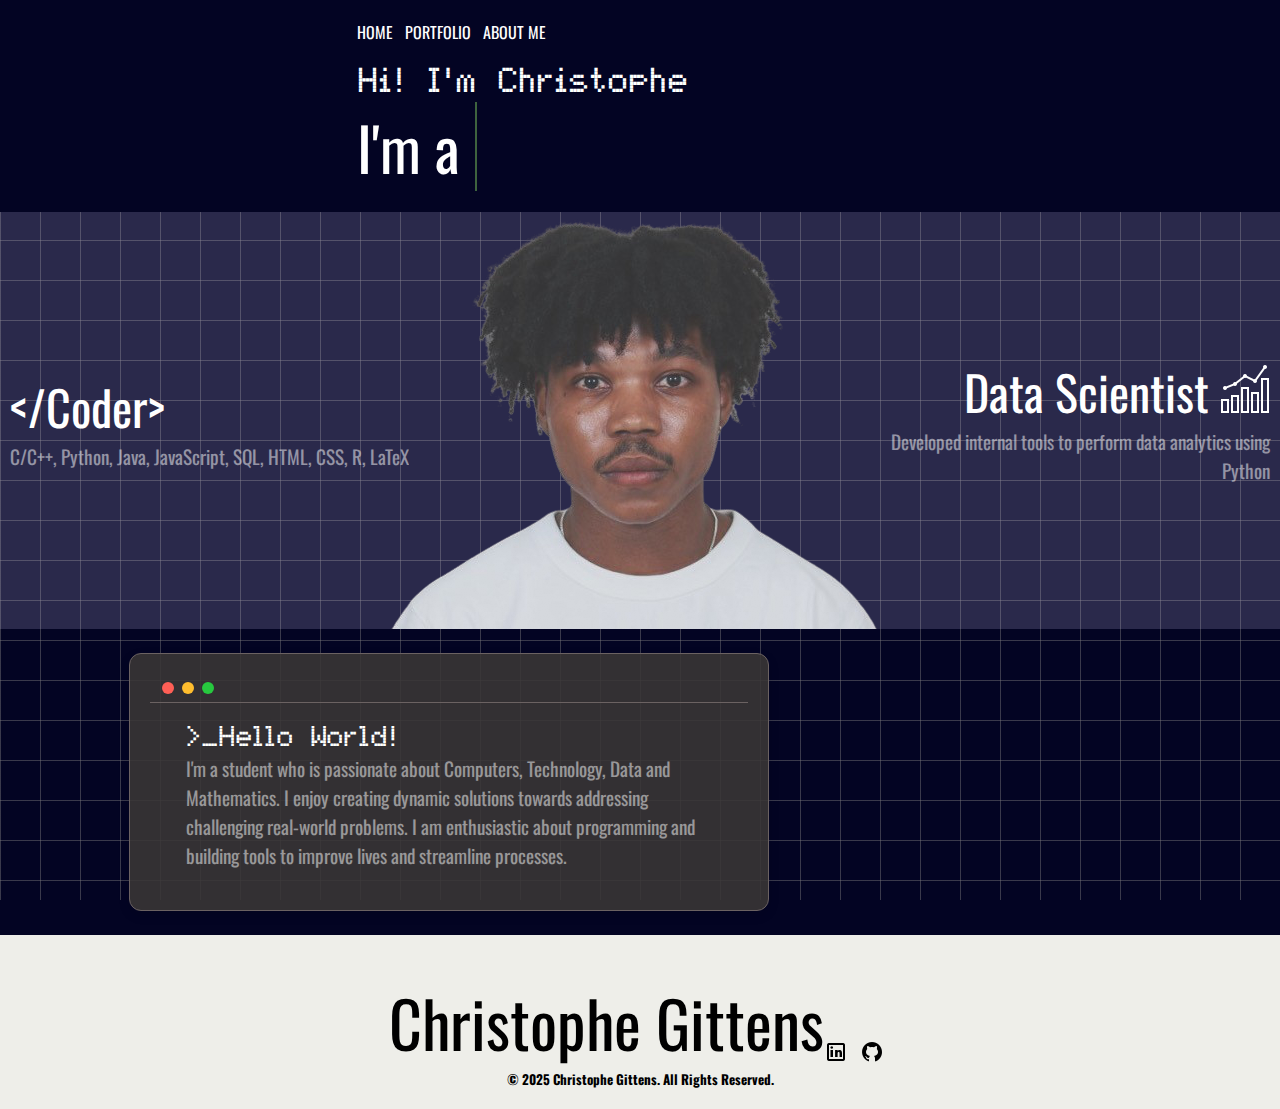
<file: index.html>
<!DOCTYPE html>
<html lang="en">
<head>
    <meta charset="UTF-8">
    <meta name="viewport" content="width=device-width, initial-scale=1.0">
    <meta http-equiv="X-UA-Compatible" content="ie=edge">
    <title>Home</title>
    <link rel = "stylesheet" href="style.css">
    <script src="https://code.jquery.com/jquery-3.6.4.min.js" integrity="sha384-oO2DdFeGzXqgAiZKzBWBbwmS0HJ2XtnVPllRxjzeFpwNCSd2FapN4vi5EzXU2G6w" crossorigin="anonymous"></script>
    <title>Christophe Gittens</title>
    <meta name="title" content="Christophe Gittens" />
    <meta name="description" content="Welcome to my website!" />
    <meta property="og:type content="website" />
    <meta property="og:url" content="https://christophegittens.com" />
    <meta property="og:title" content="Christophe Gittens" />
    <meta property="og:description" content="Welcome to my website!" />
    <meta property="og:image" content="Images/cover.png" />
    <link rel="icon" type="image/png" href="Images/favicon-96x96.png" sizes="96x96" />
    <link rel="icon" type="image/svg+xml" href="Images/favicon.svg" />
    <link rel="shortcut icon" href="Images/favicon.ico" />
    <link rel="apple-touch-icon" sizes="180x180" href="Images/apple-touch-icon.png" />
    <link rel="manifest" href="Images/site.webmanifest" />
</head>
    <div class="header-container">
    <body>    
        <header class="header-animation">
            <nav class="nav main-nav">
                <ul>
                    <li><a href="index.html">HOME</a></li>
                    <li><a href="portfolio.html">PORTFOLIO</a></li>
                    <li><a href="about.html">ABOUT ME</a></li>
            </nav>
            <h1 class="name">Hi! I'm Christophe</h1>                                
            <div class="wrapper">
                <div class="static-txt">I'm a</div>
                <ul class="dynamic-txts">
                    <li><span>Computer Scientist</span></li>
                    <li><span>Software Developer</span></li>
                    <li><span>Tech Enthusiast</span></li>
                    <li><span>Freelancer</span></li>
                </ul>
            </div>
        </header>
    </div>
        <section class="content-section-home translucent-content-container-home"> 
            <div class="content-wrapper">
                <div class="content-column content-column-left">
                    <h2 class="home-header align-left">&lt/Coder&gt</h2>
                    <p class="text-format align-left">C/C++, Python, Java, JavaScript, SQL, HTML, CSS, R, LaTeX</p>
                </div>
                <div class="content-column">
                    <img src="Images/76B475D0-0F2F-4A8F-9929-A32325736A91-removebg-preview.png" alt="Profile Photo">
                </div>
                <div class="content-column content-column-right">
                    <h2 class="home-header align-right">Data Scientist <img src="Images/icons8-combo-chart-50.png" class = "icon-home"></h2>
                    <p class="text-format align-right">Developed internal tools to perform data analytics using Python</p>
                </div>
            </div>  
        </section><br>
        <div class="transparent-content-container container-narrow content-column">
        <div class="align-left-margin mac-window">
            <div class="top-bar">
              <div class="button close"></div>
              <div class="button minimize"></div>
              <div class="button maximize"></div>
            </div>
            <section class="content-section-home content">
                <div>
                    <h2 class="section-header-alternate header-left">&gt_Hello World!</h2>
                    <div>
                        <p class="text-format align-left-margin">
                            I'm a student who is passionate about Computers, Technology, Data and Mathematics. 
                            I enjoy creating dynamic solutions towards addressing challenging real-world problems.
                            I am enthusiastic about programming and building tools to improve lives and streamline processes.
                        </p>
                    </div>
                </div>
            </section>
        </div>
        <br>
        </div>
        <footer class="footer-container">
            <div class="container main-footer-container">
                <h3 class="name name-footer name-large">Christophe Gittens</h3>
                <ul class="nav footer-nav">
                    <li><a href="https://www.linkedin.com/in/christophegittens/" target="blank"><img src =Images/icons8-linkedin-24.png class="icon-home"></a></li>
                    <li><a href="https://github.com/chrissgitt" target="_blank"><img src=Images/icons8-github-24.png class="icon-home"></a></li>
                    </ul>
            </div>
            <div>
                <h5 class = "disclaimer">© 2025 Christophe Gittens. All Rights Reserved.</h5>
            </div>    
        </footer>
        <div class="loader-wrapper">
            <span class="loader"></span>
        </div>
        <script>
            window.addEventListener("load", function () {
                const loader = document.querySelector(".loader-wrapper");
                loader.style.transition = "opacity 0.5s ease-out";
                loader.style.opacity = "0";
                setTimeout(() => loader.style.display = "none", 500); // Match the duration of the transition
            });
        </script>
        </body>
</html>
</file>
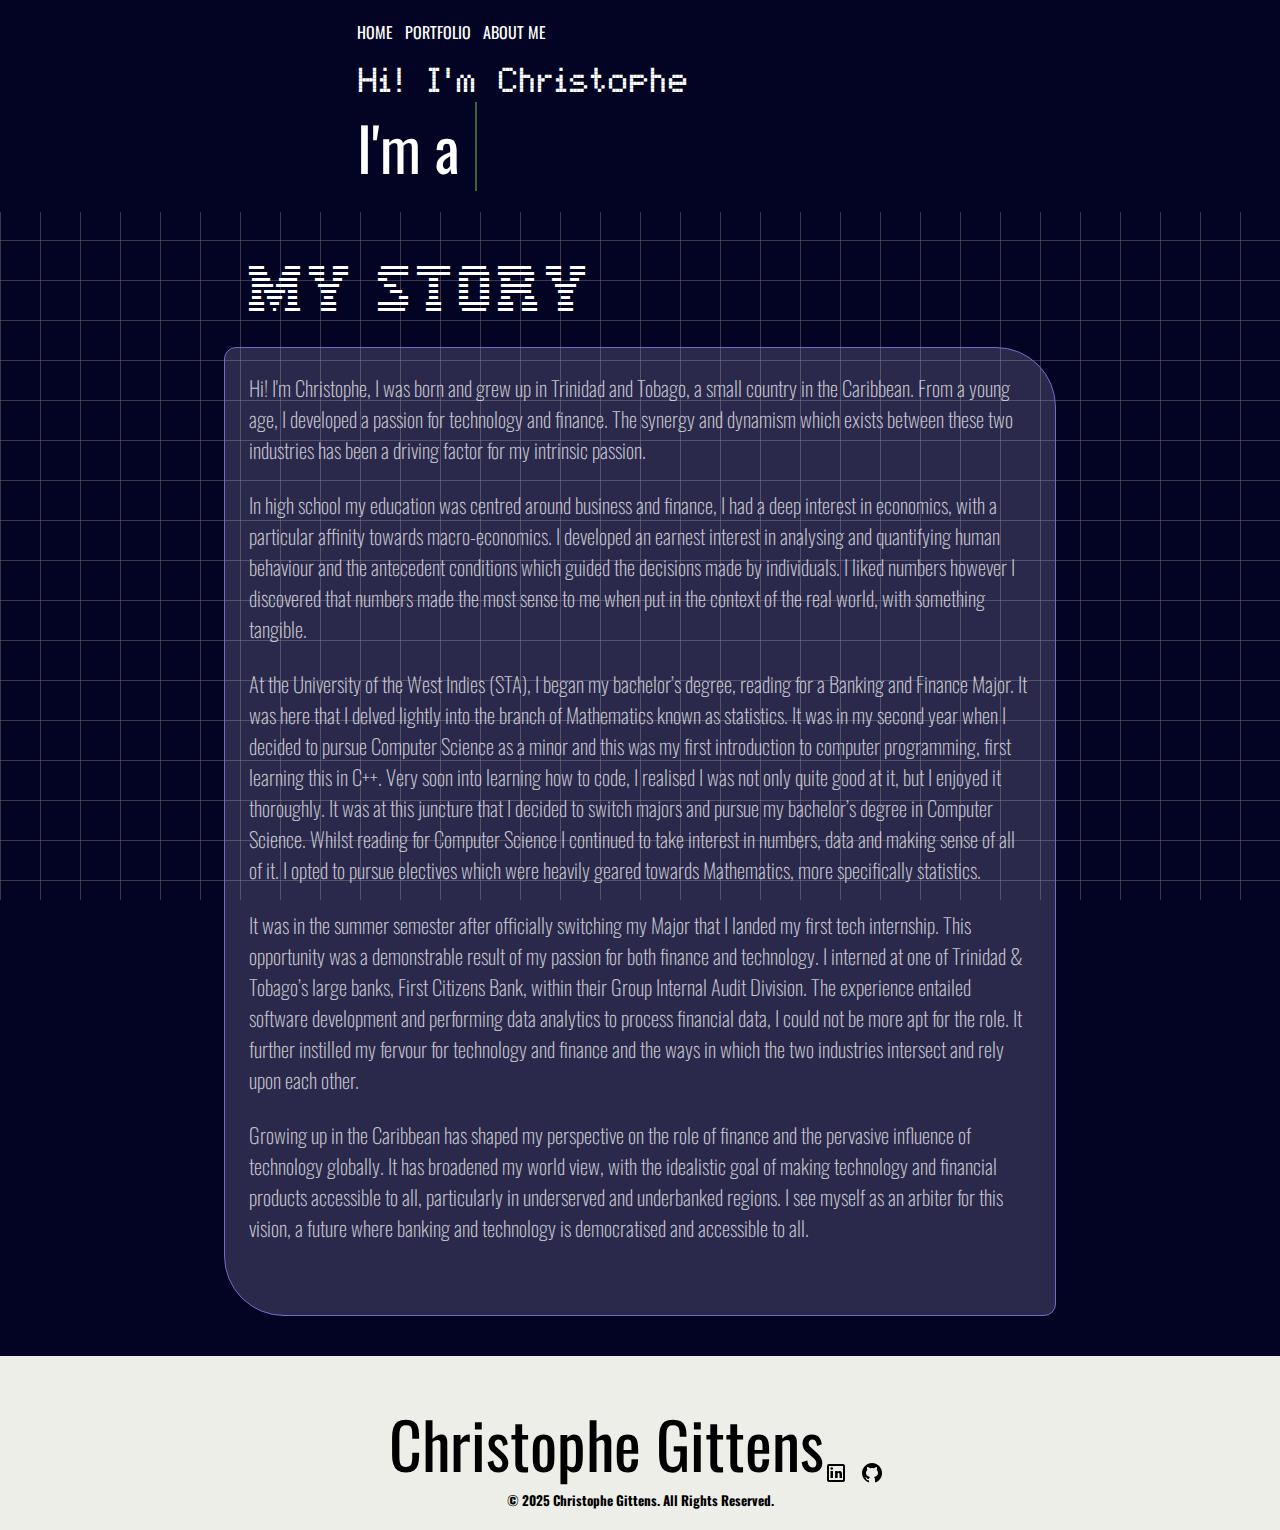
<file: about.html>
<!DOCTYPE html>
<html lang="en">
<head>
    <meta charset="UTF-8">
    <meta name="viewport" content="width=device-width, initial-scale=1.0">
    <meta http-equiv="X-UA-Compatible" content="ie=edge">
    <title>About | About Me</title>
    <link rel = "stylesheet" href="style.css">
    <title>Christophe Gittens</title>
    <meta name="title" content="Christophe Gittens" />
    <meta name="description" content="Welcome to my website!" />
    <meta property="og:type content="website" />
    <meta property="og:url" content="https://christophegittens.com" />
    <meta property="og:title" content="Christophe Gittens" />
    <meta property="og:description" content="Welcome to my website!" />
    <meta property="og:image" content="Images/cover.png" />
    <link rel="icon" type="image/png" href="Images/favicon-96x96.png" sizes="96x96" />
    <link rel="icon" type="image/svg+xml" href="Images/favicon.svg" />
    <link rel="shortcut icon" href="Images/favicon.ico" />
    <link rel="apple-touch-icon" sizes="180x180" href="Images/apple-touch-icon.png" />
    <link rel="manifest" href="Images/site.webmanifest" />
</head>
<div class="header-container">
    <body>
        <header class="header-animation">
            <nav class="nav main-nav">
                <ul>
                    <li><a href="index.html">HOME</a></li>
                    <li><a href="portfolio.html">PORTFOLIO</a></li>
                    <li><a href="about.html">ABOUT ME</a></li>
                </ul>
            </nav>
        <h1 class="name">Hi! I'm Christophe</h1>                                
        <div class="wrapper">
            <div class="static-txt">I'm a</div>
            <ul class="dynamic-txts">
                <li><span>Computer Scientist</span></li>
                <li><span>Software Developer</span></li>
                <li><span>Tech Enthusiast</span></li>
                <li><span>Freelancer</span></li>
            </ul>
            </header>
        </div>
    </div>
        <section class="content-section">
            <h2 class="section-header-alt header-left">My Story</h2><br>
        
        <div class="translucent-content-container list-indent">
        <!--insert image here-->

        <p class="paragraph-section text-format-dark">
            Hi! I'm Christophe, I was born and grew up in Trinidad and Tobago, a small country
            in the Caribbean. From a young age, I developed a passion for technology and finance. The 
            synergy and dynamism which exists between these two industries has been a driving factor 
            for my intrinsic passion.
        </p><br>

        <p class="paragraph-section text-format-dark"> 
            In high school my education was centred around business and finance, I had a deep interest in 
            economics, with a particular affinity towards macro-economics. I developed an earnest interest 
            in analysing and quantifying human behaviour and the antecedent conditions which guided the 
            decisions made by individuals. I liked numbers however I discovered that numbers made the most 
            sense to me when put in the context of the real world, with something tangible.
        </p><br>

        <p class="paragraph-section text-format-dark">  
            At the University of the West Indies (STA), I began my bachelor’s degree, reading for a Banking and 
            Finance Major. It was here that I delved lightly into the branch of Mathematics known as statistics. 
            It was in my second year when I decided to pursue Computer Science as a minor and this was my first 
            introduction to computer programming, first learning this in C++. Very soon into learning how to code, 
            I realised I was not only quite good at it, but I enjoyed it thoroughly. It was at this juncture that 
            I decided to switch majors and pursue my bachelor’s degree in Computer Science. Whilst reading for 
            Computer Science I continued to take interest in numbers, data and making sense of all of it. I opted 
            to pursue electives which were heavily geared towards Mathematics, more specifically statistics.
        </p><br>

        <p class="paragraph-section text-format-dark"> 
            It was in the summer semester after officially switching my Major that I landed my first tech 
            internship. This opportunity was a demonstrable result of my passion for both finance and technology.
            I interned at one of Trinidad & Tobago’s large banks, First Citizens Bank, within their Group 
            Internal Audit Division. The experience entailed software development and performing data analytics 
            to process financial data, I could not be more apt for the role. It further instilled my fervour for 
            technology and finance and the ways in which the two industries intersect and rely upon each other.
        </p><br>

        <p class="paragraph-section text-format-dark">Growing up in the Caribbean has shaped my perspective on the role of finance and the pervasive 
            influence of technology globally. It has broadened my world view, with the idealistic goal of 
            making technology and financial products accessible to all, particularly in underserved and 
            underbanked regions. I see myself as an arbiter for this vision, a future where banking and 
            technology is democratised and accessible to all.
        </p><br><br>
    </section>
    </div><br>
    <footer class="footer-container">
        <div class="container main-footer-container">
            <h3 class="name name-footer name-large">Christophe Gittens</h3>
            <ul class="nav footer-nav">
                <li><a href="https://www.linkedin.com/in/christophegittens/" target="blank"><img src =Images/icons8-linkedin-24.png class="icon-home"></a></li>
                <li><a href="https://github.com/chrissgitt" target="_blank"><img src=Images/icons8-github-24.png class="icon-home"></a></li>
            </ul>
        </div>
        <div>
            <h5 class = "disclaimer">© 2025 Christophe Gittens. All Rights Reserved.</h5>
        </div>
    </footer>
    <div class="loader-wrapper">
        <div class="loader"></div>
    </div>
    <script>
        window.addEventListener("load", function () {
            const loader = document.querySelector(".loader-wrapper");
            loader.style.transition = "opacity 0.5s ease-out";
            loader.style.opacity = "0";
            setTimeout(() => loader.style.display = "none", 500); // Match the duration of the transition
        });
    </script>
    </body>
</html>
</file>
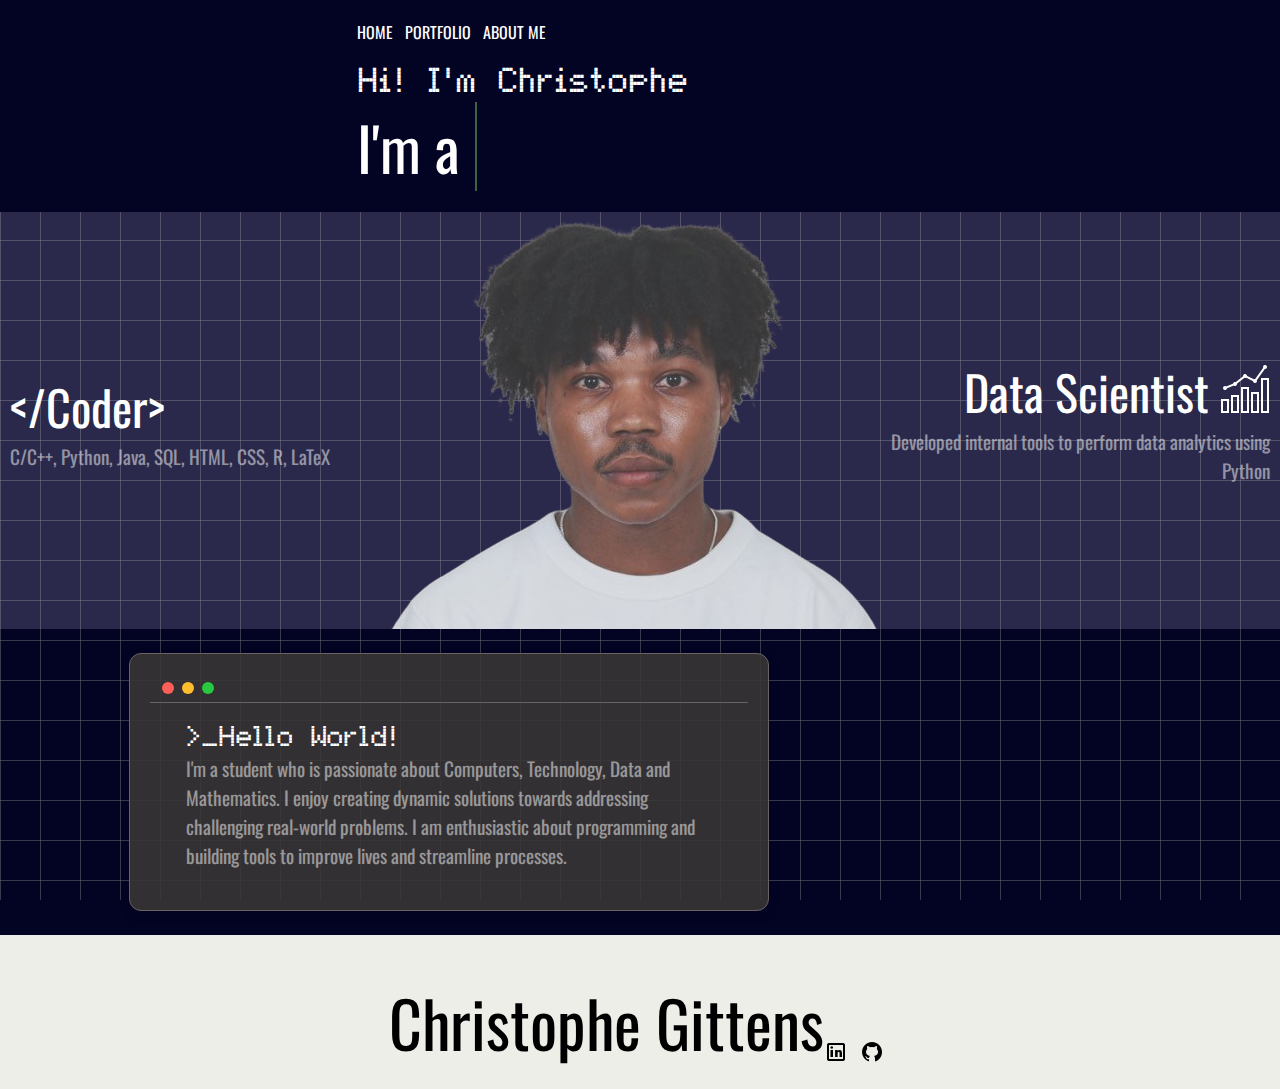
<file: home.html>
<!DOCTYPE html>
<html lang="en">
<head>
    <meta charset="UTF-8">
    <meta name="viewport" content="width=device-width, initial-scale=1.0">
    <meta http-equiv="X-UA-Compatible" content="ie=edge">
    <title>Christophe Gittens | Home</title>
    <link rel = "stylesheet" href="style.css">
    <script src="https://code.jquery.com/jquery-3.6.4.min.js" integrity="sha384-oO2DdFeGzXqgAiZKzBWBbwmS0HJ2XtnVPllRxjzeFpwNCSd2FapN4vi5EzXU2G6w" crossorigin="anonymous"></script>
</head>
    <div class="header-container">
    <body>    
        <header class="header-animation">
            <nav class="nav main-nav">
                <ul>
                    <li><a href="home.html">HOME</a></li>
                    <li><a href="portfolio.html">PORTFOLIO</a></li>
                    <li><a href="about.html">ABOUT ME</a></li>
            </nav>
            <h1 class="name">Hi! I'm Christophe</h1>                                
            <div class="wrapper">
                <div class="static-txt">I'm a</div>
                <ul class="dynamic-txts">
                    <li><span>Computer Scientist</span></li>
                    <li><span>Software Developer</span></li>
                    <li><span>Tech Enthusiast</span></li>
                    <li><span>Freelancer</span></li>
                </ul>
            </div>
        </header>
    </div>
        <section class="content-section-home translucent-content-container-home"> 
            <div class="content-wrapper">
                <div class="content-column content-column-left">
                    <h2 class="home-header align-left">&lt/Coder&gt</h2>
                    <p class="text-format align-left">C/C++, Python, Java, SQL, HTML, CSS, R, LaTeX</p>
                </div>
                <div class="content-column">
                    <img src="Images/76B475D0-0F2F-4A8F-9929-A32325736A91-removebg-preview.png" alt="Profile Photo">
                </div>
                <div class="content-column content-column-right">
                    <h2 class="home-header align-right">Data Scientist <img src="Images/icons8-combo-chart-50.png" class = "icon-home"></h2>
                    <p class="text-format align-right">Developed internal tools to perform data analytics using Python</p>
                </div>
            </div>  
        </section><br>
        <div class="transparent-content-container container-narrow content-column">
        <div class="align-left-margin mac-window">
            <div class="top-bar">
              <div class="button close"></div>
              <div class="button minimize"></div>
              <div class="button maximize"></div>
            </div>
            <section class="content-section-home content">
                <div>
                    <h2 class="section-header-alternate header-left">&gt_Hello World!</h2>
                    <div>
                        <p class="text-format align-left-margin">
                            I'm a student who is passionate about Computers, Technology, Data and Mathematics. 
                            I enjoy creating dynamic solutions towards addressing challenging real-world problems.
                            I am enthusiastic about programming and building tools to improve lives and streamline processes.
                        </p>
                    </div>
                </div>
            </section>
        </div>
        <br>
        </div>
        <footer class="footer-container">
            <div class="container main-footer-container">
                <h3 class="name name-footer name-large">Christophe Gittens</h3>
                <ul class="nav footer-nav">
                    <li><a href="https://www.linkedin.com/in/christophegittens/" target="blank"><img src =Images/icons8-linkedin-24.png class="icon-home"></a></li>
                    <li><a href="https://github.com/chrissgitt" target="_blank"><img src=Images/icons8-github-24.png class="icon-home"></a></li>
                    </ul>
            </div>
        </footer>
        <div class="loader-wrapper">
            <span class="loader"></span>
        </div>
        <script>
            window.addEventListener("load", function () {
                const loader = document.querySelector(".loader-wrapper");
                loader.style.transition = "opacity 0.5s ease-out";
                loader.style.opacity = "0";
                setTimeout(() => loader.style.display = "none", 500); // Match the duration of the transition
            });
        </script>
        </body>
</html>
</file>
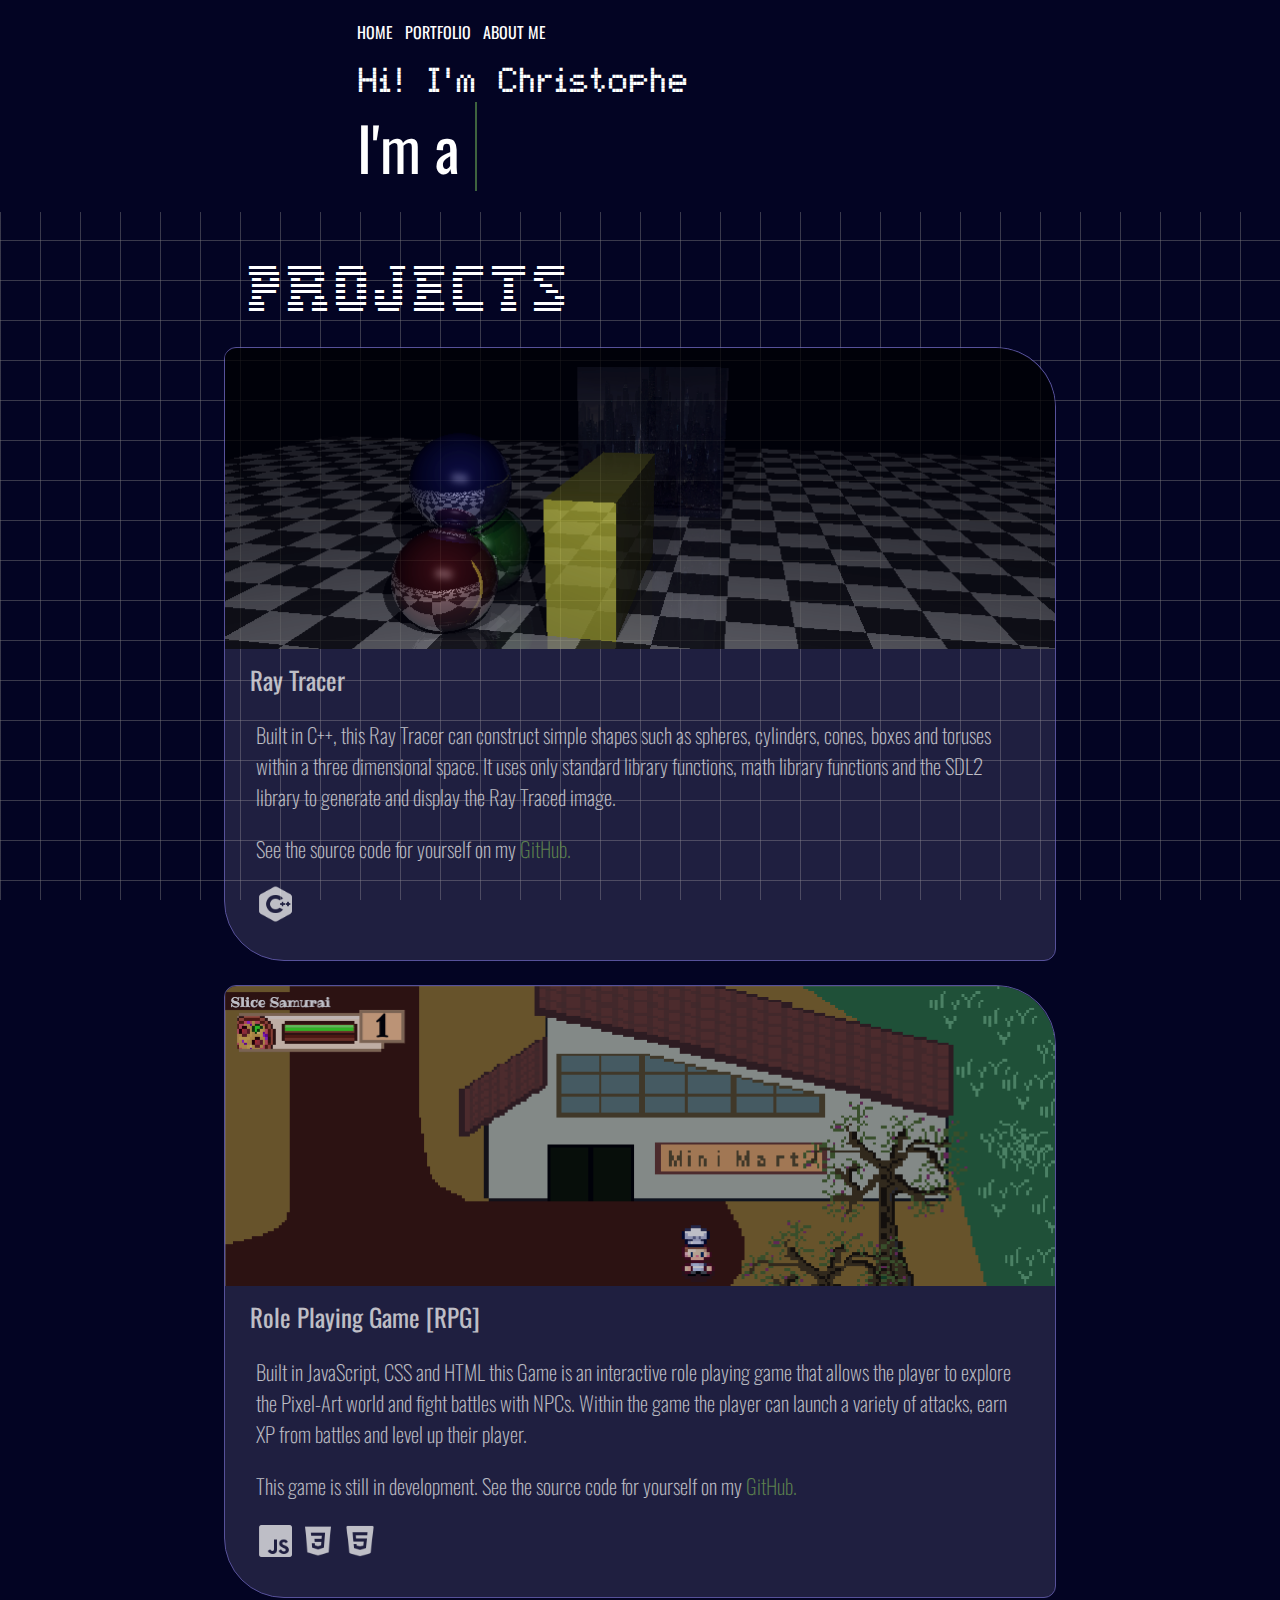
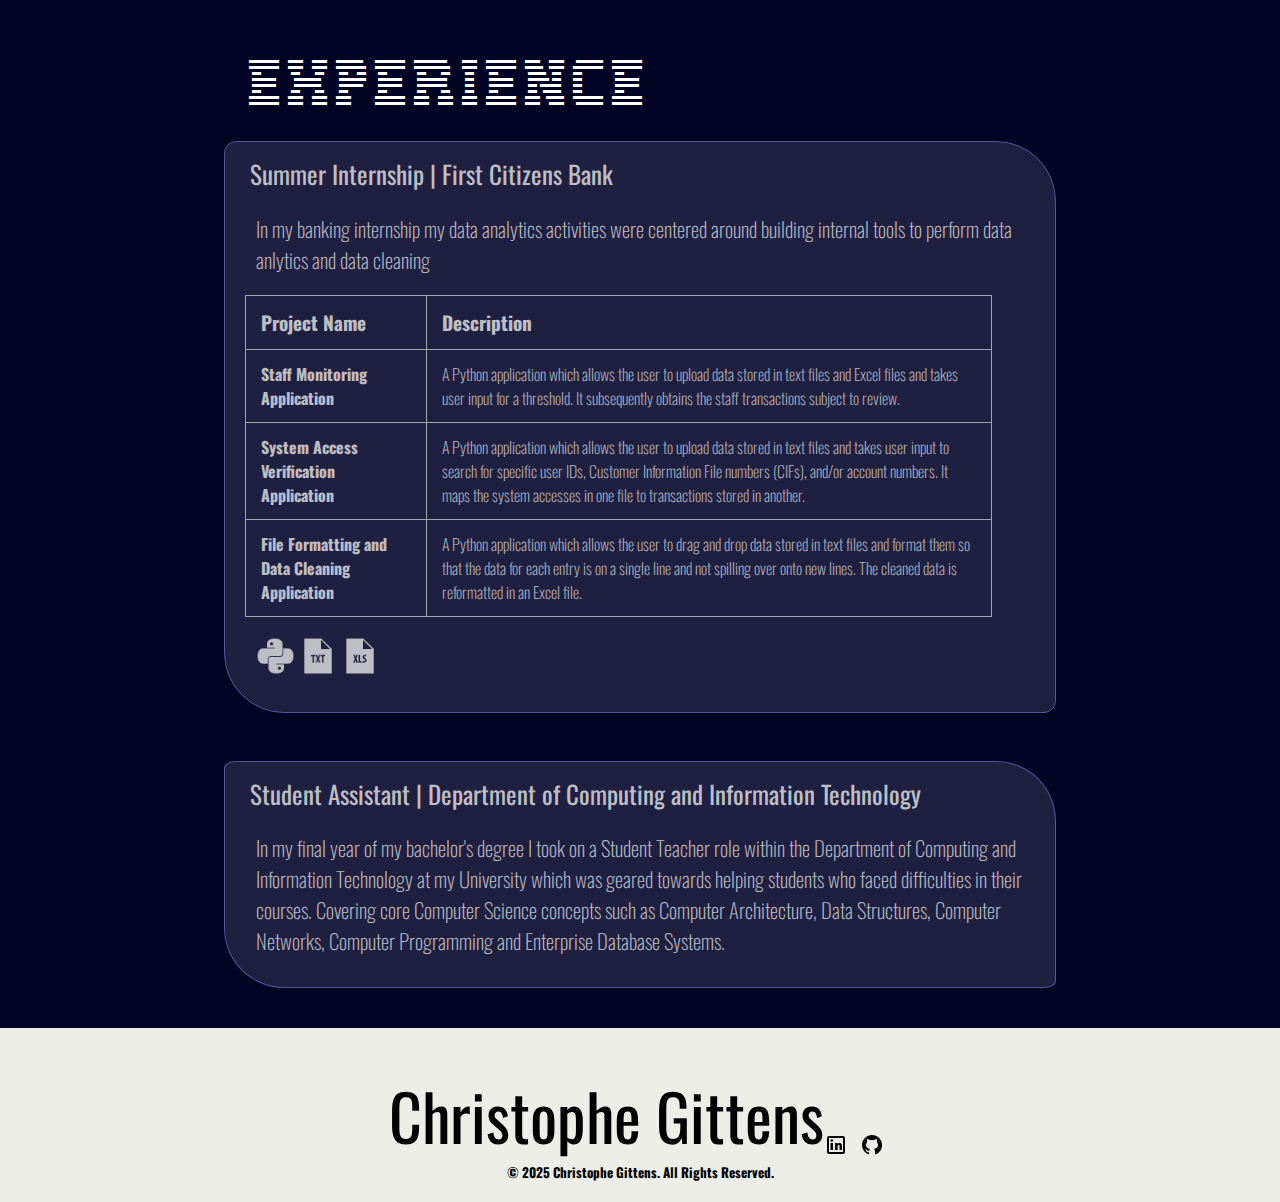
<file: portfolio.html>
<!DOCTYPE html>
<html lang="en">
<head>
    <meta charset="UTF-8">
    <meta name="viewport" content="width=device-width, initial-scale=1.0">
    <meta http-equiv="X-UA-Compatible" content="ie=edge">
    <title>Portfolio | My Work</title>
    <link rel = "stylesheet" href="style.css">
    <title>Christophe Gittens</title>
    <meta name="title" content="Christophe Gittens" />
    <meta name="description" content="Welcome to my website!" />
    <meta property="og:type content="website" />
    <meta property="og:url" content="https://christophegittens.com" />
    <meta property="og:title" content="Christophe Gittens" />
    <meta property="og:description" content="Welcome to my website!" />
    <meta property="og:image" content="Images/cover.png" />
    <link rel="icon" type="image/png" href="Images/favicon-96x96.png" sizes="96x96" />
    <link rel="icon" type="image/svg+xml" href="Images/favicon.svg" />
    <link rel="shortcut icon" href="Images/favicon.ico" />
    <link rel="apple-touch-icon" sizes="180x180" href="Images/apple-touch-icon.png" />
    <link rel="manifest" href="Images/site.webmanifest" />
</head>
<div class="header-container">
    <body class="main-container">    
        <header class="header-animation">
            <nav class="nav main-nav">
                <ul>
                    <li><a href="index.html">HOME</a></li>
                    <li><a href="portfolio.html">PORTFOLIO</a></li>
                    <li><a href="about.html">ABOUT ME</a></li>
                </ul>
            </nav>
            <h1 class="name">Hi! I'm Christophe</h1>                                
            <div class="wrapper">
                <div class="static-txt">I'm a</div>
                <ul class="dynamic-txts">
                    <li><span>Computer Scientist</span></li>
                    <li><span>Software Developer</span></li>
                    <li><span>Tech Enthusiast</span></li>
                    <li><span>Freelancer</span></li>
                </ul>
        </header>
        </div>
    </div>
        <section class="content-section">
            <h2 class="section-header-alt header-left">Projects</h2><br>
            <div class="translucent-content-container paragraph-section text-format-dark">
                <div class="content-wrapper">
                    <div class="portfolio-content-column">
                        <img class="photo" src="Images/raytracerImage-2.png" alt="Ray Tracer">
                        <h3 class="section-sub-header">Ray Tracer</h3>
                            <p class="left-top-indent align-left">
                                Built in C++, this Ray Tracer can construct simple shapes such as spheres, cylinders, cones, boxes and toruses within a three dimensional space. 
                                It uses only standard library functions, math library functions and the SDL2 library to generate and display the Ray Traced image.
                            </p>
                            <p class="left-top-indent align-left hyperlink">
                                See the source code for yourself on my <a href="https://github.com/chrissgitt/raytracer"  target="_blank"> GitHub. </a>
                            </p>
                            <p class = "left-top-indent align-left">
                                <img src=Images/icons8-c++-50-2.png class="icon"></a></li>
                            </p>
                            <br>
                    </div></ul>
                </div>
            </div><br>
            <div class="translucent-content-container paragraph-section text-format-dark">
                <div class="content-wrapper">
                    <div class="portfolio-content-column">
                        <img class="photo" src="Images/game-2.png" alt="Ray Tracer">
                        <h3 class="section-sub-header">Role Playing Game [RPG]</h3>
                            <p class="left-top-indent align-left">
                                Built in JavaScript, CSS and HTML this Game is an interactive role playing game that allows the player to explore the Pixel-Art world and fight battles with
                                NPCs. Within the game the player can launch a variety of attacks, earn XP from battles and level up their player.
                            </p>
                            <p class="left-top-indent align-left hyperlink">
                                This game is still in development. See the source code for yourself on my <a href="https://github.com/chrissgitt/pizza-legends"  target="_blank"> GitHub. </a>
                            </p>
                            <p class = "left-top-indent align-left">
                                <img src=Images/icons8-javascript-50.png class="icon"></a></li>
                                <img src=Images/icons8-css-50.png class="icon"></a></li>
                                <img src=Images/icons8-html-50-2.png class="icon"></a></li>
                            </p>
                            <br>
                    </div></ul>
                </div>
            </div><br>

        <h2 class="section-header-alt header-left">Experience</h2><br>
        <div class="translucent-content-container paragraph-section text-format-dark">
            <h3 class="section-sub-header"> Summer Internship | First Citizens Bank</h3>

            <p class="left-top-indent">In my banking internship my data analytics activities were centered around building internal tools to perform data anlytics and data cleaning</p>
                <table class="project-table">
                    <thead>
                        <tr>
                            <th class = "section-sub-header">Project Name</th>
                            <th class = "section-sub-header">Description</th>
                        </tr>
                    </thead>
                    <tbody>
                        <tr>
                            <td class="project-title section-sub-sub-header">Staff Monitoring Application</td>
                            <td class="text-format-light">
                                A Python application which allows the user to upload data stored in text files and Excel files and takes user input for a threshold. It subsequently obtains the staff transactions subject to review.
                            </td>
                        </tr>
                        <tr>
                            <td class="project-title section-sub-sub-header">System Access Verification Application</td>
                            <td class="text-format-light">
                                A Python application which allows the user to upload data stored in text files and takes user input to search for specific user IDs, Customer Information File numbers (CIFs), and/or account numbers. It maps the system accesses in one file to transactions stored in another.
                            </td>
                        </tr>
                        <tr>
                            <td class="project-title section-sub-sub-header">File Formatting and Data Cleaning Application</td>
                            <td class="text-format-light">
                                A Python application which allows the user to drag and drop data stored in text files and format them so that the data for each entry is on a single line and not spilling over onto new lines. The cleaned data is reformatted in an Excel file.
                            </td>
                        </tr>
                    </tbody>
                </table>
            <p class = "left-indent align-left">
                <img src=Images/icons8-python-50.png class="icon">
                <img src=Images/icons8-text-file-50-2.png class="icon">
                <img src="Images/icons8-xls-50.png" class="icon">
            </p><br>
        </div>
        <br><br>
        <div class="translucent-content-container paragraph-section text-format-dark">
            <h3 class="section-sub-header"> Student Assistant | Department of Computing and Information Technology</h3> 
            <p class="left-top-indent">
                In my final year of my bachelor's degree I took on a Student Teacher 
                role within the Department of Computing and Information Technology
                at my University which was geared towards helping students who faced 
                difficulties in their courses. Covering core Computer Science concepts
                such as Computer Architecture, Data Structures, Computer Networks, Computer
                Programming and Enterprise Database Systems.
            </p><br>
        </div>
    </section><br>
    <footer class="footer-container">
        <div class="container main-footer-container">
            <h3 class="name name-footer name-large">Christophe Gittens</h3>
            <ul class="nav footer-nav">
                <li><a href="https://www.linkedin.com/in/christophegittens/" target="blank"><img src =Images/icons8-linkedin-24.png class="icon-home"></a></li>
                <li><a href="https://github.com/chrissgitt" target="_blank"><img src=Images/icons8-github-24.png class="icon-home"></a></li>
            </ul>
        </div>
        <div>
            <h5 class = "disclaimer">© 2025 Christophe Gittens. All Rights Reserved.</h5>
        </div>
    </footer>
    <div class="loader-wrapper">
        <div class="loader"></div>
    </div>
    <script>
        window.addEventListener("load", function () {
            const loader = document.querySelector(".loader-wrapper");
            loader.style.transition = "opacity 0.5s ease-out";
            loader.style.opacity = "0";
            setTimeout(() => loader.style.display = "none", 500); // Match the duration of the transition
        });
    </script>
    </body>
</html>
</file>
<file: style.css>
@import url('https://fonts.googleapis.com/css?family=Oswald:300,400');

@font-face {
    font-family: "ScreenMatrix";
    src: url(Fonts/ScreenMatrix.ttf) format("woff");
    src: url(Fonts/ScreenMatrix.ttf) format("woff2");
    font-weight: normal;
    font-style: normal;
}

@font-face {
    font-family: "LedDisply";
    src: url(Fonts/The\ Led\ Display\ St.ttf) format("woff");
    src: url(Fonts/The\ Led\ Display\ St.ttf) format("woff2");
    font-weight: normal;
    font-style: normal;
}

@font-face {
    font-family: "digital-7";
    src: url(Fonts/digital-7.ttf) format("woff");
    src: url(Fonts/digital-7.ttf) format("woff2");
    font-weight: normal;
    font-style: normal;
}

@font-face {
    font-family: "LineBeam";
    src: url(Fonts/Linebeam.ttf) format("woff");
    src: url(Fonts/Linebeam.ttf) format("woff2");
    font-weight: normal;
    font-style: normal;
}

@font-face {
    font-family: "IBM";
    src: url(Fonts/IBM-Logo.ttf) format("woff");
    src: url(Fonts/IBM-Logo.ttf) format("woff2");
    font-weight: normal;
    font-style: normal;
}

*{
    margin: 0;
    padding: 0;
    box-sizing: border-box;
    font-family: 'Oswald', oswald;
}

body{
    display: flex;
    flex-direction: column;
    align-items:center;
    justify-content: center;
    min-height: 100wh;
    background-color:#030423;
    background-size: 40px 40px;
    background-image:
    linear-gradient(to right, rgba(128, 128, 128, 0.437) 1px, transparent 1px),
    linear-gradient(to bottom, rgba(128, 128, 128, 0.437) 1px, transparent 1px);
    background-attachment: fixed;
}

@supports (-webkit-touch-callout: none) {
    body {
        background-attachment: scroll; /* Temporarily reset for compatibility */
    }
    body::before {
        content: "";
        position: fixed;
        top: 0;
        left: 0;
        width: 100%;
        height: 100%;
        background-color: #030423;
        background-size: 35px 35px;
        background-image:
            linear-gradient(to right, rgba(128, 128, 128, 0.437) 1px, transparent 1px),
            linear-gradient(to bottom, rgba(128, 128, 128, 0.437) 1px, transparent 1px);
        z-index: -1;
    }
}

.nav ul{
    margin: 0;
}

.nav li{
    display: inline;
}

.nav a {
    display: inline-block;
    padding-right: .5em;
    color: white;
    text-decoration: none;
}

.footer-nav{
    margin-top: auto;
}

.footer-nav li{
    padding: 0em;
}

.disclaimer {
    font-family: "oswald";
}

.icon {
    max-width: 3vw; /* Responsive sizing based on viewport width */
    height: auto;
}


.loader {
    width: fit-content;
    font-size: 50px;
    font-family: "ScreenMatrix";
    font-weight: bold;
    text-transform: uppercase;
    color: #ffffff00;
    -webkit-text-stroke: 1px #ffffff;
    background: conic-gradient(#ffffff 0 0) 0/0% 100% no-repeat text;
    animation: l1 1s linear infinite;
  }
  .loader:before {
    content: "Loading...";
  }
  @keyframes l1 {
    to{background-size: 120% 100%}
  }


.loader-wrapper{
    width: 100%;
    height: 100%;
    position: absolute;
    top: 0;
    left: 0;
    background-color: #18131b; 
    display: flex;
    justify-content: center;
    align-items: center;
}

/* Scoped link styles for .hyperlink class */
.hyperlink a:link {
    color: rgb(125, 174, 94);
}

.hyperlink a:visited {
    color: rgb(198, 165, 238);
}

.hyperlink a:hover {
    color: rgb(228, 141, 35);
}

.hyperlink a:active {
    color: rgb(125, 174, 94);
}

.hyperlink a{
    text-decoration: none;
}


.name{
    text-align: left;
    margin: 0;
    font-size: 2.2em;
    font-family: "ScreenMatrix";
    font-weight: normal;
    color: white;
    padding-top: 20px;
}

.name-large{
    font-size: 8em;
}

.name-footer{
    text-align: center;
    margin: 0;
    font-size: 4em;
    font-family: "oswald";
    font-weight: normal;
    color: black;
}

.header-container {
    width: 100%; /* or a specific width */
    padding: 20px; /* adjust padding as needed */
    display: inline-flex;
    flex-direction: column;
    align-items: center; /* centers content */
    justify-content: center; /* centers content vertically */
    background-color: #030423;
}

.footer-container {
    width: 100%; /* or a specific width */
    padding: 20px; /* adjust padding as needed */
    display: flex;
    flex-direction: column; /* or row, based on your layout needs */
    align-items: center; /* centers content */
    justify-content: center; /* centers content vertically */
    background-color: rgb(238, 238, 233);
}

.translucent-content-container{
    background-color: rgba(186, 174, 223, 0.215);
    border-radius: clamp(5px, 3%, 12px) clamp(60px, 3%, 12px);
    border: 1px solid rgb(116, 108, 196);
}

.translucent-content-container-home{
    background-color: rgba(186, 174, 223, 0.215);
    width: 100%;
}

.transparent-content-container{
    width: 100%;
}

.main-footer {
    background-color:beige;
    color: white;
    padding: .25em 0;
}

.main-footer-container{
    display: flex;
    align-items: center;
}

.main-footer-container ul{
    flex-grow: 1;
    text-align: end;
}

.content-wrapper {
    display: flex;
    justify-content: space-between;
    align-items: stretch;
    max-width: auto;
    margin: auto;
}

.container-narrow{
    width: 85%;
}

.content-column {
    flex: 1;
    padding: 0px;
    display: flex;
    flex-direction: column;
    justify-content: center;
}

.content-column img {
    max-width: 290%;
    height: auto;
    align-self: center;
    margin-top: auto;
}

.content-column-left{
    margin-right: 30px;
    margin-left: 10px;
}

.content-column-right{
    margin-left: 30px;
    margin-right: 10px;
}

.content-section {
    margin: 1em;
    color:rgba(255, 255, 255, 0.871);
}

.content-section-home{
    margin: 0em;
    color:rgba(255, 255, 255, 0.871);
}

.portfolio-content-column {
        display: flex;
        flex-direction: column; /* Stack items vertically */
        align-items: left; /* Center content horizontally */
        justify-content: left; /* Align items to the top */
        width: 100%; /* Full-width container */
        margin: 0 auto; /* Center horizontally */
        padding: 0.001em; /* Remove extra padding */
        box-sizing: border-box; /* Include padding/borders in sizing */
        border-top-left-radius: clamp(10px, 3%, 12px);
        border-top-right-radius: clamp(60px, 3%, 12px);
}

.photo {
    max-width: 100%; /* Limit the image to the container's width */
    max-height: 100%; /* Limit the image to the container's height */
    object-fit: cover; /* Scale the image without distortion */
    display: block; /* Remove spacing below the image */
    border-radius: inherit; /* Match the parent’s border-radius */
}

.paragraph-section {
    justify-content:space-evenly;
}

.section-header {
    font-family: "oswald";
    font-weight: normal;
    color: #fff;
    text-align: center;
    font-size: 2.5em;
}

.section-header-alt {
    margin-top: 0.8em;
    font-family: "IBM";
    font-weight: normal;
    color: #fff;
    text-align: center;
    font-size: 3em;
}

.section-header-alternate {
    font-family: "ScreenMatrix";
    font-weight: normal;
    color: #fff;
    text-align: center;
    font-size: 1.8em;
}

.home-header {
    font-family: "oswald";
    font-weight: normal;
    color: #fff;
    font-size: 3em;
}

.header-left{
    text-align: left;
    margin-left: 3%;
}

.header-right{
    text-align: right;
    margin-right: 3%;
}

.align-left{
    text-align: left;
}

.align-left-margin{
    text-align: left;
    margin-left: 3%;
}

.align-right{
    text-align: right;
}

.text-format{
    color: white;
    opacity: 50%;
    font-size: 1.2em;
}

.text-format-dark{
    color: white;
    opacity: 74%;
    font-size: 1.2em;
    font-weight: 200;
}

.section-sub-header {
    font-family: "oswald";
    font-weight: normal;
    margin-right: 1.5em;
    margin-left: 0.5em;
    padding: 0.5em;
    padding-bottom: 0em;
    color: white;
    text-align: left;
    font-size: 1.2em;
}

.section-sub-sub-header{
    font-family: "oswald";
    font-weight: normal;
    margin-right: 1.5em;
    margin-left: 0.5em;
    padding-top: 0.5em;
    padding-bottom: 0.2em;
    color: white;
    text-align: left;
    font-size: 1em;
}

.text-format-light{
    font-size: 1em;
}

.list-indent{
    padding: 1.5em;
}

.left-top-indent{
    padding-left: 1.5em;
    padding-right: 1.5em;
    padding-top: 1em;
}

.left-indent{
    padding-left: 1.5em;
}

.project-table {
    width: 90%; /* Full width */
    border-collapse: collapse; /* Remove gaps between cells */
    padding: 0.5em;
    margin: 20px; /* Add some space around the table */
    font-size: 1rem; /* Adjust text size */
    text-align: left; /* Left-align text */
}

.project-table th, .project-table td {
    padding: 12px 15px; /* Add padding for cells */
    border: 1px solid #ddd; /* Add a light border */
}

.project-table thead th {
    font-weight: bold; /* Bold header text */
}

.project-table tbody tr:hover {
    background-color: #250b31; /* Highlight on hover */
}

.project-title {
    font-weight: bold; /* Bold project titles */
    color: #ffffff; /* Add some color */
}

.wrapper{
    display: inline-flex;
}

.wrapper .static-txt{
    color: #fff;
    font-size: 60px;
    font-weight: 400;
}

.wrapper .dynamic-txts{
    margin-left: 15px;
    height: 90px;
    line-height: 90px;
    overflow: hidden;
    
}

.dynamic-txts li{
    color:#73de46;
    list-style: none;
    font-size: 60px;
    font-weight: 500;
    position: relative;
    top: 0;
    animation: slide 8s steps(4) infinite;
}

.dynamic-txts li span{
    position: relative;
}

.dynamic-txts li span::after{
    content: "";
    position: absolute;
    left: 0;
    background: #030423;
    height: 100%;
    width: 100%;
    border-left: 2px solid rgb(62, 99, 62);
    animation: typing 2s steps(18) infinite;
}

.mac-window {
    width: 640px;
    padding: 20px;
    border-radius: 12px;
    background-color: #393636e3; /*#5a5858a5*/
    box-shadow: 0 4px 12px rgba(0, 0, 0, 0.1);
    border: 1px solid #6b6262;
    position: relative;
    font-family: Arial, sans-serif;
  }

/* Top bar with control buttons */
.mac-window .top-bar {
    display: flex;
    align-items: center;
    padding: 8px 12px;
    border-bottom: 1px solid #6b6262;
}

/* Control buttons */
.mac-window .top-bar .button {
    width: 12px;
    height: 12px;
    border-radius: 50%;
    margin-right: 8px;
}

.mac-window .top-bar .close {
    background-color: #ff5f56;
}

.mac-window .top-bar .minimize {
    background-color: #ffbd2e;
}

.mac-window .top-bar .maximize {
    background-color: #27c93f;
}

/* Content area */
.mac-window .content {
    padding: 20px;
    color: #333;
}

@keyframes slide{
    100%{
        top: -360px;
    }
}

@keyframes typing{
    40%,
    60%{
        left:calc(100% + 30px);
    }
    100%{
        left: 0;
    }
}

@media(min-width: 768px) and (orientation:landscape){
    .content-section{
        width: 65%;
    }
    .paragraph-section {
        font-size: 1.3em;
    }
}

@media (max-width: 768px) and (orientation: landscape){
    .content-column h2 {
        font-size: 2.2em;
    }
    .content-column p {
        font-size: 1em;
    }
}

@media (max-width: 768px) and (orientation: portrait){
    .name {
        font-size: 1.6em; /* Reduce font size for smaller screens */
        text-align: center; /* Center the text */
    }

    .content-column img {
        max-width: 280%; /* Make the image take up more space on smaller screens */
        margin-top: auto; /* Pushes the image to the bottom */
        align-self: center;
    }

    .content-column h2 {
        font-size: 2em; /* Decrease font size of headers */
    }

    .content-column p {
        font-size: 0.9em; /* Decrease font size of paragraphs */
    }

    .content-column{
        padding: 0px;
    }

    .name-large {
        font-size: 4em;
    }
    .wrapper .static-txt{
        font-size: 30px; /* Smaller text for mobile */
        margin-top: -1.2px;
    }
    .dynamic-txts {
        height: 30px;
        line-height: 30px;
        overflow: hidden;
    }

    .dynamic-txts li {
        position:relative;
        list-style: none;
        top: -24px; /* Start at the top */
        height: 41px; /* Ensure each list item fits within this height */
        font-size: 30px;
        animation: slide 8s steps(4) infinite;
    }

    .dynamic-txts li span::after{
        top: 0px;
    }

    .wrapper .dynamic-txts{
        margin-left: 15px;
        height: 37px;
        line-height: 90px;
        overflow: hidden;
        
    }

    @keyframes slide{
        100%{
            top: -185px;
        }
    }
    
    @keyframes typing{
        30%,
        60%{
            left:calc(100% + 15px);
        }
        100%{
            left: 0;
        }
    }
    .content-section {
        margin: 0.5em; /* Reduce margin for smaller screens */
    }

    .translucent-content-container {
        background-color: rgba(186, 174, 223, 0.215); /*0.767*/
        border-radius: clamp(10px, 3%, 12px) clamp(40px, 3%, 12px);
        border: 1px solid rgb(116, 108, 196);
    }

    .portfolio-content-column {
        border-top-left-radius: clamp(10px, 3%, 12px);
        border-top-right-radius: clamp(40px, 3%, 12px);
    }

    .section-header, .section-header-alt {
        font-size: 2em; /* Smaller section headers */
    }
    .overview {
        padding: 0.5em;
        margin-left: 1em;
        margin-right: 1em;
    }
    .nav ul {
        display: flex;
        flex-direction: column; /* Stack menu items vertically on mobile */
        align-items: center;
    }
    .nav a {
        padding: 0.8em; /* Increase padding for touch-friendly links */
    }

    .name-footer{
        font-size: 3em;
    }

    .disclaimer {
        font-family: "oswald";
        font-size: 0.5em;
    }

    .icon {
        max-width: 35px;
    }

    .icon-home {
        width: 20px;
        margin: -10px;
    }

    .mac-window {
        width: 75%;
        padding: 10px; /* Reduce padding on smaller screens */
    }

    .mac-window .top-bar {
        padding: 6px 10px; /* Adjust top bar padding */
    }

    .mac-window .content {
        padding: 15px; /* Reduce content padding */
    }

    .section-header-alternate{
        font-size: 1.5em;
    }

    .text-format{
        font-size: 1.2em;
    }

    .loader{
        font-size: 25px;
    }
}

/* Media query for even smaller screens */
@media (max-width: 480px) and (orientation: portrait) {
    .name {
        font-size: 1.5em;
    }

    .content-column img {
        max-width: 280%; /* Make the image take up more space on smaller screens */
        margin-top: auto; /* Pushes the image to the bottom */
        align-self: center;
    }

    .content-column h2 {
        font-size: 1.3em; /* Decrease font size of headers */
    }

    .content-column p {
        font-size: 0.7em; /* Decrease font size of paragraphs */
    }

    .content-column{
        padding: 0px;
    }
    
    .dynamic-txts li {
        position:relative;
        list-style: none;
        top: -20px; /* Start at the top */
        height: 42px; /* Ensure each list item fits within this height */
        font-size: 30px;
        animation: slide 8s steps(4) infinite;
    }

    .wrapper .dynamic-txts{
        margin-left: 5px;
        height: 39px;
        line-height: 80px;
        overflow: hidden;
    }
    .wrapper .static-txt {
        font-size: 30px; /* Smaller text for mobile */
        margin-top: -2px; /* Adjust this value as needed to move text higher */
    }

    .section-header, .section-header-alt {
        font-size: 2em;
    }

    .section-header-alternate{
        font-size: 1.3em;
    }

    .overview {
        font-size: 1em;
    }
    left-indent
    .section-sub-sub-header{
        font-size: 0.9em;
    }

    .text-format-dark{
        font-size: 1.1em;
    }

    .translucent-content-container {
        background-color: rgba(186, 174, 223, 0.215); /*0.767*/
        border-radius: clamp(10px, 3%, 12px) clamp(40px, 3%, 12px);
        border: 1px solid rgb(116, 108, 196);
    }

    .name-footer{
        font-size: 1.98em;
    }

    .icon {
        max-width: 25px;
    }

    .icon-home {
        width: 15px;
        margin: -10px;
    }

    .loader{
        font-size: 20px;
    }

}
</file>
